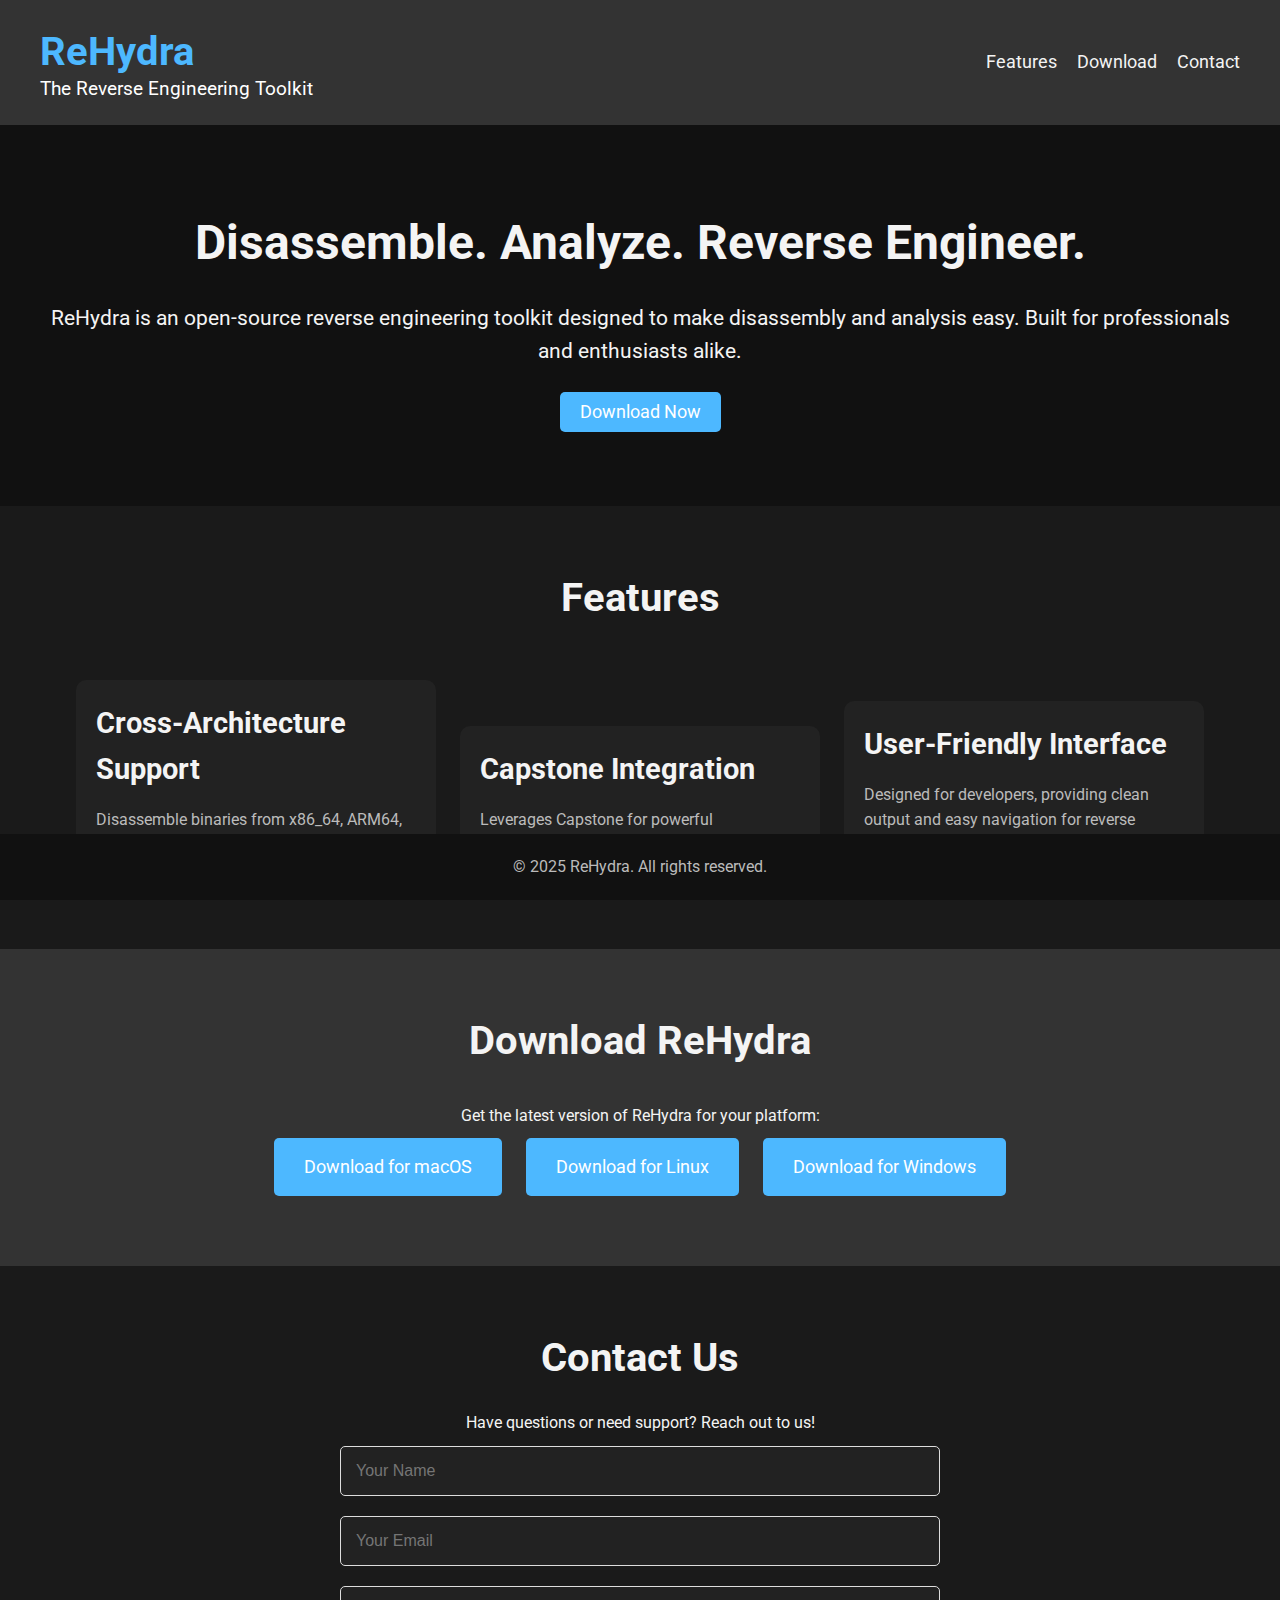
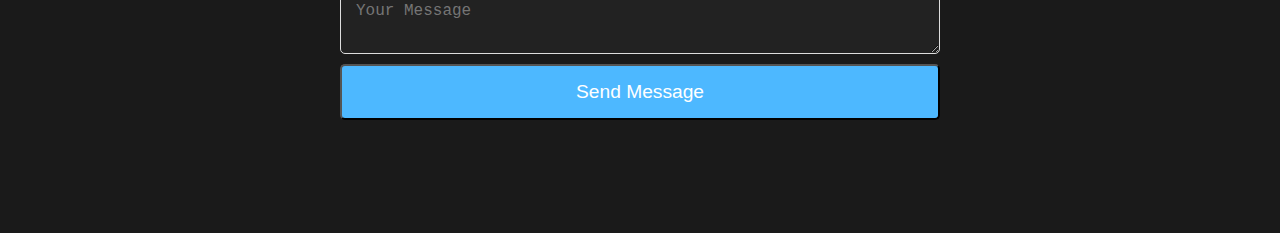
<file: index.html>
<!DOCTYPE html>
<html lang="en">
<head>
    <meta charset="UTF-8">
    <meta name="viewport" content="width=device-width, initial-scale=1.0">
    <meta name="description" content="ReHydra - Reverse Engineering Disassembler and Decompiler">
    <title>ReHydra Reverse Engineering Software</title>
    <link href="https://fonts.googleapis.com/css2?family=Roboto:wght@400;700&display=swap" rel="stylesheet">
    <link rel="stylesheet" href="https://enginepat.github.io/rehydra/styles.css">
</head>
<body>
    <header class="header">
        <div class="logo">
            <h1>ReHydra</h1>
            <p class="tagline">The Reverse Engineering Toolkit</p>
        </div>
        <nav>
            <ul>
                <li><a href="#features">Features</a></li>
                <li><a href="download.html">Download</a></li>
                <li><a href="#contact">Contact</a></li>
            </ul>
        </nav>
    </header>

    <section class="hero">
        <div class="hero-text">
            <h2>Disassemble. Analyze. Reverse Engineer.</h2>
            <p>ReHydra is an open-source reverse engineering toolkit designed to make disassembly and analysis easy. Built for professionals and enthusiasts alike.</p>
            <a href="download.html" class="cta-button">Download Now</a>
        </div>
    </section>

    <section id="features" class="features">
        <h2>Features</h2>
        <div class="feature-card">
            <h3>Cross-Architecture Support</h3>
            <p>Disassemble binaries from x86_64, ARM64, and other architectures with ease.</p>
        </div>
        <div class="feature-card">
            <h3>Capstone Integration</h3>
            <p>Leverages Capstone for powerful disassembly and analysis capabilities.</p>
        </div>
        <div class="feature-card">
            <h3>User-Friendly Interface</h3>
            <p>Designed for developers, providing clean output and easy navigation for reverse engineers.</p>
        </div>
    </section>

    <section id="download" class="download">
        <h2>Download ReHydra</h2>
        <p>Get the latest version of ReHydra for your platform:</p>
        <div class="download-links">
            <a href="download.html" class="download-button">Download for macOS</a>
            <a href="download.html" class="download-button">Download for Linux</a>
            <a href="download.html" class="download-button">Download for Windows</a>
        </div>
    </section>

    <section id="contact" class="contact">
        <h2>Contact Us</h2>
        <p>Have questions or need support? Reach out to us!</p>
        <form action="#" method="POST" class="contact-form">
            <input type="text" name="name" placeholder="Your Name" required>
            <input type="email" name="email" placeholder="Your Email" required>
            <textarea name="message" placeholder="Your Message" required></textarea>
            <button type="submit" class="cta-button">Send Message</button>
        </form>
    </section>

    <br><br>

    <footer class="footer">
        <p>&copy; 2025 ReHydra. All rights reserved.</p>
    </footer>
</body>
</html>
</file>
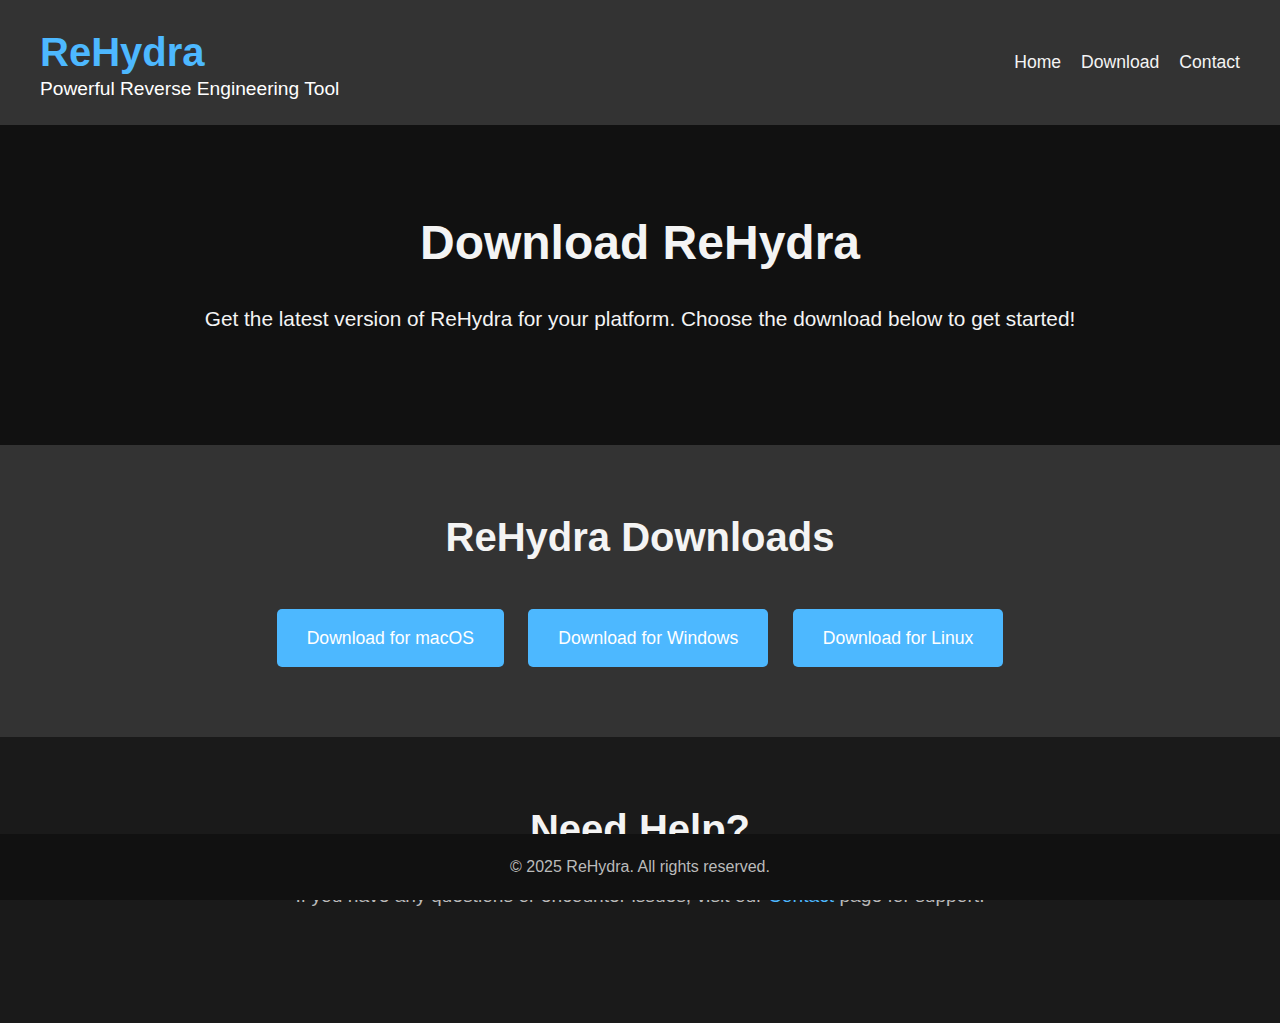
<file: download.html>
<!DOCTYPE html>
<html lang="en">

<head>
    <meta charset="UTF-8">
    <meta name="viewport" content="width=device-width, initial-scale=1.0">
    <title>ReHydra - Download</title>
    <link rel="stylesheet" href="download.css">
</head>

<body>
    <!-- Header -->
    <header class="header">
        <div class="logo">
            <h1>ReHydra</h1>
            <p class="tagline">Powerful Reverse Engineering Tool</p>
        </div>
        <nav>
            <ul>
                <li><a href="index.html">Home</a></li>
                <li><a href="download.html">Download</a></li>
                <li><a href="contact.html">Contact</a></li>
            </ul>
        </nav>
    </header>

    <!-- Hero Section -->
    <section class="hero">
        <h2>Download ReHydra</h2>
        <p>Get the latest version of ReHydra for your platform. Choose the download below to get started!</p>
    </section>

    <!-- Download Section -->
    <section class="download">
        <h2>ReHydra Downloads</h2>
        <div class="download-links">
            <a href="Rehydra Intsaller.app.zip" class="download-btn">Download for macOS</a>
            <a href="#" class="download-btn">Download for Windows</a>
            <a href="#" class="download-btn">Download for Linux</a>
        </div>
    </section>

    <!-- Contact Section (Help) -->
    <section class="contact">
        <h2>Need Help?</h2>
        <p>If you have any questions or encounter issues, visit our <a href="contact.html">Contact</a> page for support.</p>
    </section>

    <br><br>

    <!-- Footer -->
    <footer class="footer">
        <p>&copy; 2025 ReHydra. All rights reserved.</p>
    </footer>
</body>

</html>
</file>
<file: download.css>
/* Basic reset */
* {
    margin: 0;
    padding: 0;
    box-sizing: border-box;
}

/* Global styles */
body {
    font-family: 'Roboto', sans-serif;
    background-color: #1a1a1a;
    color: #f4f4f4;
    line-height: 1.6;
}

a {
    text-decoration: none;
    color: #4db8ff;
}

ul {
    list-style: none;
}

h1, h2, h3 {
    font-weight: 700;
}

/* Header */
.header {
    display: flex;
    justify-content: space-between;
    align-items: center;
    padding: 20px 40px;
    background-color: #333;
}

.header .logo h1 {
    color: #4db8ff;
    font-size: 2.5rem;
}

.header .logo .tagline {
    color: #fff;
    font-size: 1.2rem;
    margin-top: -10px;
}

nav ul {
    display: flex;
    gap: 20px;
}

nav a {
    color: #f4f4f4;
    font-size: 1.1rem;
}

nav a:hover {
    color: #4db8ff;
}

/* Hero section */
.hero {
    background-color: #111;
    padding: 80px 40px;
    text-align: center;
}

.hero h2 {
    font-size: 3rem;
    margin-bottom: 20px;
}

.hero p {
    font-size: 1.3rem;
    margin-bottom: 30px;
}

.cta-button {
    background-color: #4db8ff;
    padding: 10px 20px;
    font-size: 1.1rem;
    color: #fff;
    border-radius: 5px;
    transition: 0.3s;
}

.cta-button:hover {
    background-color: #3397cc;
}

/* Download section */
.download {
    background-color: #333;
    padding: 60px 40px;
    text-align: center;
}

.download h2 {
    font-size: 2.5rem;
    margin-bottom: 30px;
}

.download-links a {
    display: inline-block;
    padding: 15px 30px;
    background-color: #4db8ff;
    color: #fff;
    margin: 10px;
    font-size: 1.1rem;
    border-radius: 5px;
    transition: 0.3s;
}

.download-links a:hover {
    background-color: #3397cc;
}

/* Contact section */
.contact {
    padding: 60px 40px;
    text-align: center;
}

.contact h2 {
    font-size: 2.5rem;
    margin-bottom: 20px;
}

.contact p {
    font-size: 1.2rem;
    color: #bbb;
}

.contact a {
    color: #4db8ff;
}

.contact a:hover {
    color: #3397cc;
}

/* Footer */
.footer {
    background-color: #111;
    color: #bbb;
    text-align: center;
    padding: 20px;
    position: fixed;
    bottom: 0;
    width: 100%;
}
</file>
